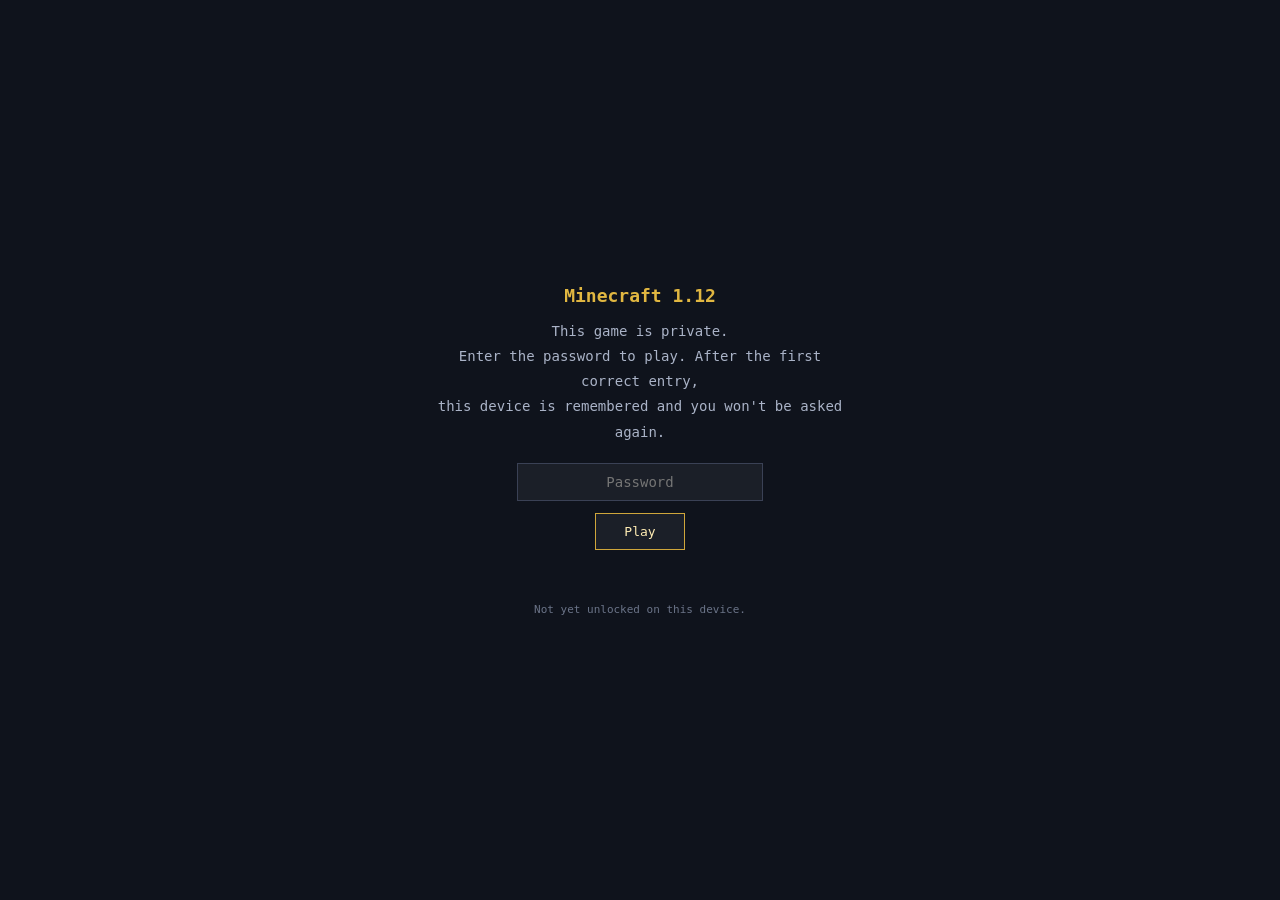
<file: 1.html>
<!doctype html>
<!-- v1.4 -->
<html lang="en">
<head>
  <meta charset="UTF-8" />
  <meta name="viewport" content="width=device-width, initial-scale=1.0" />
  <meta http-equiv="Cache-Control" content="no-cache, no-store, must-revalidate" />
  <meta http-equiv="Pragma" content="no-cache" />
  <meta http-equiv="Expires" content="0" />
  <title>Minecraft 1.12 · Full Version</title>
  <link rel="icon" type="image/png" href="7878.png" />
  <style>
    html, body { margin: 0; padding: 0; height: 100%; overflow: hidden; background: #000; }
    #frame {
      position: fixed; inset: 0; width: 100%; height: 100%;
      border: 0; display: block; background: #000;
    }
    #lock {
      position: fixed; inset: 0; z-index: 99999;
      display: none; align-items: center; justify-content: center;
      background: #0f131c; color: #f2f5ff;
      font: 14px/1.8 "JetBrains Mono", Consolas, monospace;
      flex-direction: column;
    }
    #lock h1 { font-size: 18px; color: #e1b741; margin: 0 0 6px; }
    #lock p { color: #aab3c7; margin: 0 0 18px; text-align: center; max-width: 420px; }
    #pwdInput {
      width: 220px; padding: 10px 12px;
      border: 1px solid #3a4155; border-radius: 0;
      background: #1b1f28; color: #f2f5ff;
      font: 14px "JetBrains Mono", Consolas, monospace;
      text-align: center; outline: none;
    }
    #pwdBtn {
      margin-top: 12px; padding: 10px 28px;
      border: 1px solid #cfa63b; border-radius: 0;
      background: #1b1f28; color: #ffecb3;
      font: 13px "Press Start 2P", monospace; cursor: pointer;
    }
    #pwdBtn:hover { background: #2a2f3a; }
    #pwdErr { color: #ff6b6b; font-size: 12px; min-height: 18px; margin-top: 10px; }
    #pwdInfo { font-size: 11px; margin-top: 22px; color: #6b7488; }
  </style>
</head>
<body>
  <!-- Game itself (same as the launcher: wasm / js build) -->
  <iframe id="frame" allow="fullscreen; autoplay" referrerpolicy="no-referrer"></iframe>

  <!-- Password gate: enter once, this device is remembered from then on -->
  <div id="lock">
    <h1>Minecraft 1.12</h1>
    <p>This game is private.<br />Enter the password to play. After the first correct entry,<br />this device is remembered and you won't be asked again.</p>
    <input id="pwdInput" type="password" placeholder="Password" autocomplete="off" />
    <button id="pwdBtn" type="button">Play</button>
    <div id="pwdErr"></div>
    <div id="pwdInfo"></div>
  </div>

  <script>
  (function () {
    'use strict';
    /* ============ Parameters ============
     * build game build: wasm (default) / js
     * boost performance mod: 1 (default) / 0
     */
    function qs(name, def) {
      try {
        var v = new URLSearchParams(location.search).get(name);
        return v === null ? def : v;
      } catch (e) { return def; }
    }
    var BUILD = qs('build', 'wasm') === 'js' ? 'js' : 'wasm';
    var BOOST = qs('boost', '1') === '0' ? '0' : '1';

    /* ============ PASSWORD (only you should know this) ============
     * Change PASSWORD to any text you like. Tell it only to people
     * you allow to play.
     */
    var PASSWORD = 'mcFull2026';

    /* This browser/device is remembered after the first correct entry.
     * Keys used in localStorage ("the record"):
     *   mc112_auth_token  -> random token proving this device may play
     *   mc112_auth_since  -> timestamp (ms) of when it was first unlocked */
    var TOKEN_KEY = 'mc112_auth_token';
    var SINCE_KEY = 'mc112_auth_since';

    var started = false;
    function startGame() {
      if (started) return;
      started = true;
      var lock = document.getElementById('lock');
      if (lock) lock.style.display = 'none';
      document.getElementById('frame').src = './' + BUILD + '/index.html?boost=' + BOOST;
    }

    function grantAccess() {
      try {
        if (!localStorage.getItem(TOKEN_KEY)) {
          var tok = Math.random().toString(36).slice(2) + Date.now().toString(36);
          localStorage.setItem(TOKEN_KEY, tok);
          localStorage.setItem(SINCE_KEY, String(Date.now()));
        }
      } catch (e) {}
      startGame();
    }

    function showLock() {
      var lock = document.getElementById('lock');
      lock.style.display = 'flex';
      var btn = document.getElementById('pwdBtn');
      var input = document.getElementById('pwdInput');
      var err = document.getElementById('pwdErr');
      var info = document.getElementById('pwdInfo');

      /* Show the local unlock record, if any */
      try {
        var since = localStorage.getItem(SINCE_KEY);
        if (since) {
          var d = new Date(Number(since));
          info.textContent = 'This device was unlocked on ' + d.toLocaleString();
        } else {
          info.textContent = 'Not yet unlocked on this device.';
        }
      } catch (e) {}

      function tryPwd() {
        if (input.value === PASSWORD) {
          grantAccess();
        } else {
          err.textContent = 'Wrong password. Try again.';
          input.select();
        }
      }
      btn.addEventListener('click', tryPwd);
      input.addEventListener('keydown', function (e) {
        if (e.key === 'Enter') tryPwd();
      });
      input.focus();
    }

    /* Already unlocked on this device? Go straight in. */
    var remembered = false;
    try { remembered = !!localStorage.getItem(TOKEN_KEY); } catch (e) {}
    if (remembered) {
      startGame();
    } else {
      showLock();
    }
  })();
  </script>
</body>
</html>
</file>
